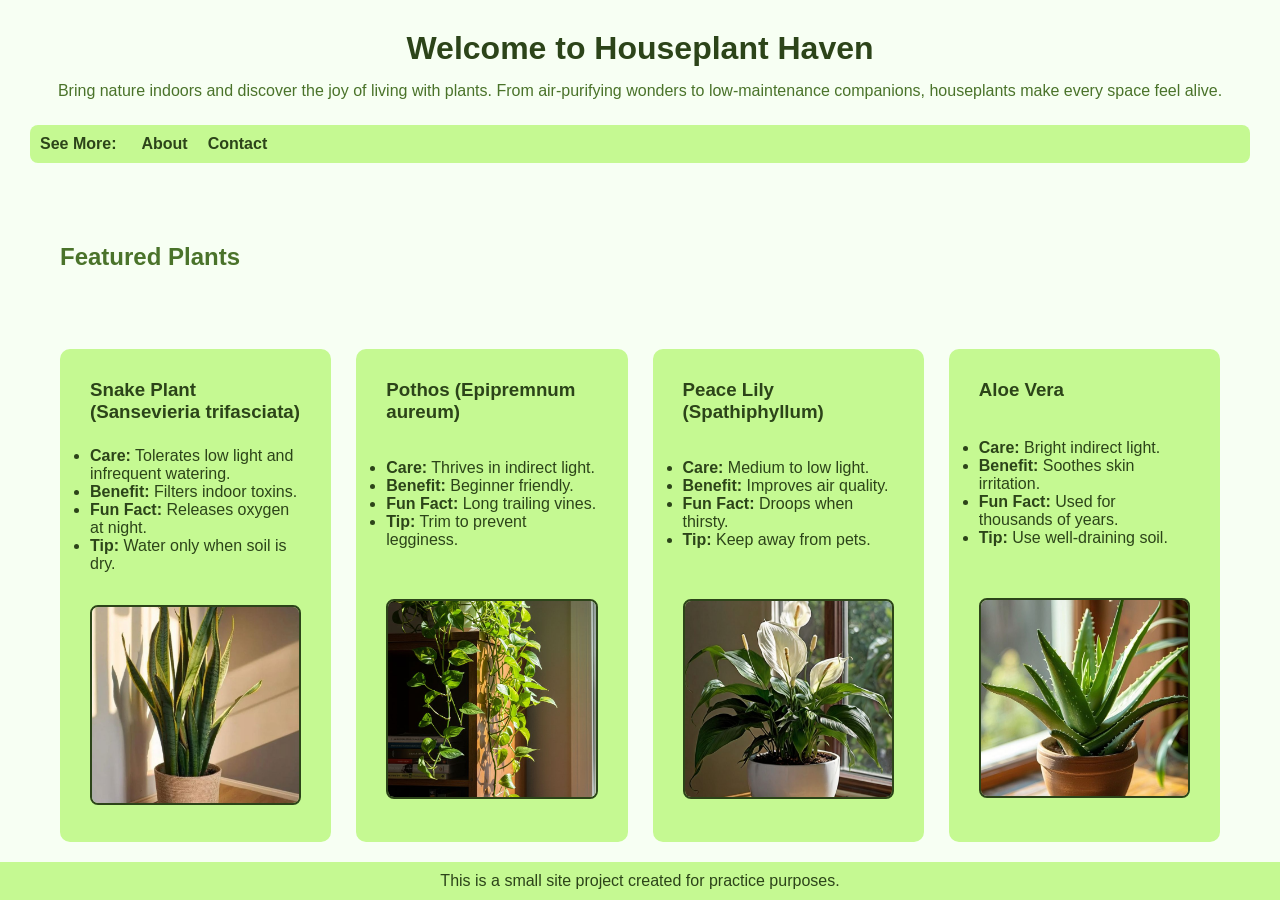
<file: index.html>
<!DOCTYPE html>
<html lang="en">
<head>
  <meta charset="UTF-8">
  <title>Houseplant Haven - Home</title>
  <link rel="stylesheet" href="styles.css">
</head>
<body>

  <header class="site-header">
    <h1 class="intro-title">Welcome to Houseplant Haven</h1>
    <p class="intro-text">
      Bring nature indoors and discover the joy of living with plants.
      From air-purifying wonders to low-maintenance companions, houseplants make every space feel alive.
    </p>

    <nav class="nav">
      <span class="nav-label"><strong>See More:</strong></span>
      <ul class="nav-list">
        <li><a href="about.html">About</a></li>
        <li><a href="contact.html">Contact</a></li>
      </ul>
    </nav>
  </header>

  <main class="container">
    <h2 class="main-title">Featured Plants</h2>

    <section class="card">
      <h3>Snake Plant (Sansevieria trifasciata)</h3>
      <ul>
        <li><strong>Care:</strong> Tolerates low light and infrequent watering.</li>
        <li><strong>Benefit:</strong> Filters indoor toxins.</li>
        <li><strong>Fun Fact:</strong> Releases oxygen at night.</li>
        <li><strong>Tip:</strong> Water only when soil is dry.</li>
      </ul>
      <img src="images_used/snake-plant.jpeg" alt="Snake Plant">
    </section>

    <section class="card">
      <h3>Pothos (Epipremnum aureum)</h3>
      <ul>
        <li><strong>Care:</strong> Thrives in indirect light.</li>
        <li><strong>Benefit:</strong> Beginner friendly.</li>
        <li><strong>Fun Fact:</strong> Long trailing vines.</li>
        <li><strong>Tip:</strong> Trim to prevent legginess.</li>
      </ul>
      <img src="images_used/pothos.jpeg" alt="Pothos Plant">
    </section>

    <section class="card">
      <h3>Peace Lily (Spathiphyllum)</h3>
      <ul>
        <li><strong>Care:</strong> Medium to low light.</li>
        <li><strong>Benefit:</strong> Improves air quality.</li>
        <li><strong>Fun Fact:</strong> Droops when thirsty.</li>
        <li><strong>Tip:</strong> Keep away from pets.</li>
      </ul>
      <img src="images_used/peace-lily.jpeg" alt="Peace Lily">
    </section>

    <section class="card">
      <h3>Aloe Vera</h3>
      <ul>
        <li><strong>Care:</strong> Bright indirect light.</li>
        <li><strong>Benefit:</strong> Soothes skin irritation.</li>
        <li><strong>Fun Fact:</strong> Used for thousands of years.</li>
        <li><strong>Tip:</strong> Use well-draining soil.</li>
      </ul>
      <img src="images_used/aloe-vera.jpeg" alt="Aloe Vera">
    </section>

  </main>

  <footer class="footer">
    <p>This is a small site project created for practice purposes.</p>
  </footer>

</body>
</html>
</file>
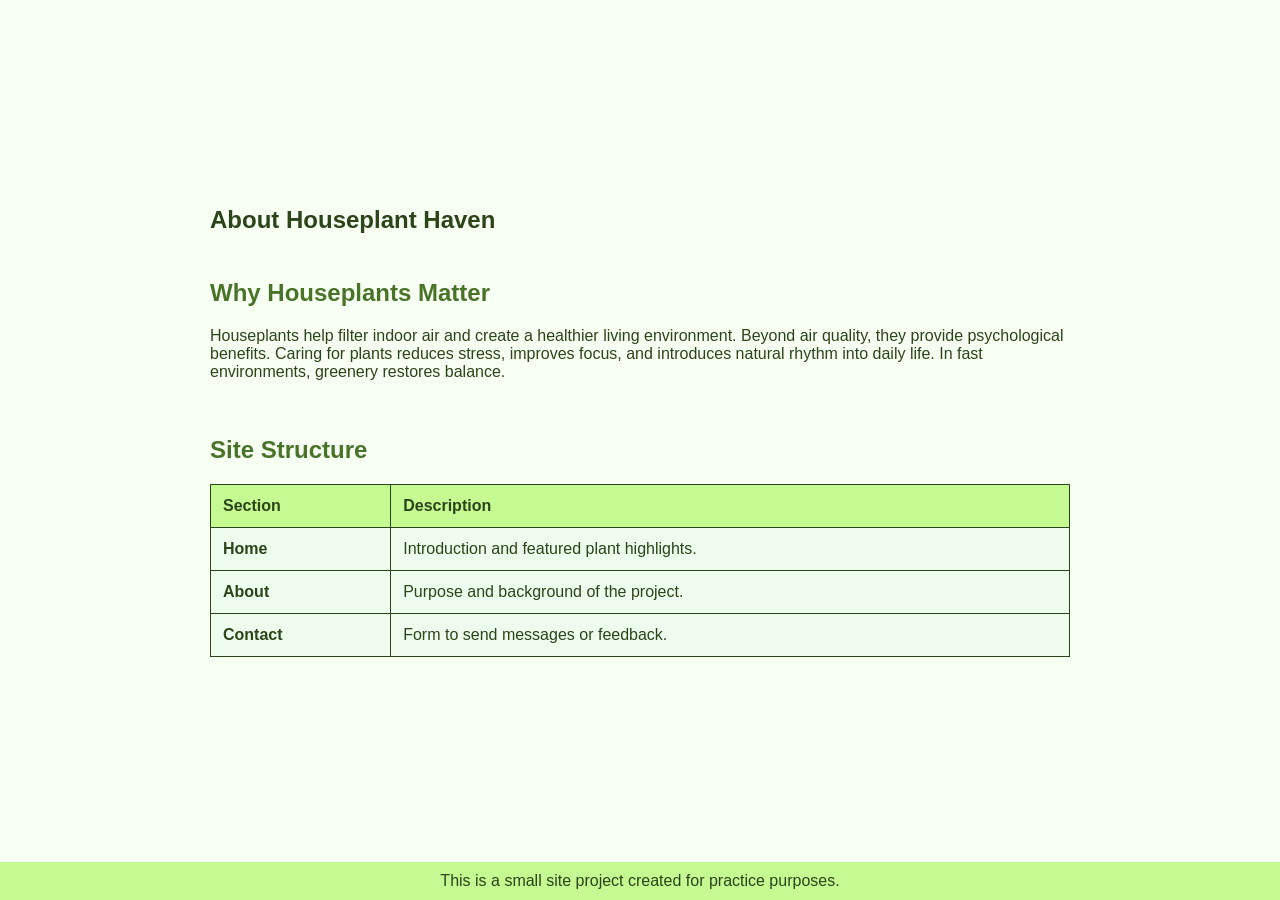
<file: about.html>
<!DOCTYPE html>
<html lang="en">
<head>
  <meta charset="UTF-8">
  <title>Houseplant Haven - About</title>
  <link rel="stylesheet" href="styles.css">
</head>
<body>

  <main class="about-page">

    <section class="about-intro">
      <h1 class="intro-title">About Houseplant Haven</h1>
      <h2 class="section-title">Why Houseplants Matter</h2>

      <p class="main-text">
        Houseplants help filter indoor air and create a healthier living environment.
        Beyond air quality, they provide psychological benefits. Caring for plants
        reduces stress, improves focus, and introduces natural rhythm into daily life.
        In fast environments, greenery restores balance.
      </p>
    </section>

    <section>
      <h2 class="section-title">Site Structure</h2>

      <table class="about-table">
        <thead>
          <tr>
            <th>Section</th>
            <th>Description</th>
          </tr>
        </thead>
        <tbody>
          <tr>
            <td><a href="index.html">Home</a></td>
            <td>Introduction and featured plant highlights.</td>
          </tr>
          <tr>
            <td><a href="about.html">About</a></td>
            <td>Purpose and background of the project.</td>
          </tr>
          <tr>
            <td><a href="contact.html">Contact</a></td>
            <td>Form to send messages or feedback.</td>
          </tr>
        </tbody>
      </table>
    </section>

  </main>

  <footer class="footer">
    <p>This is a small site project created for practice purposes.</p>
  </footer>

</body>
</html>
</file>
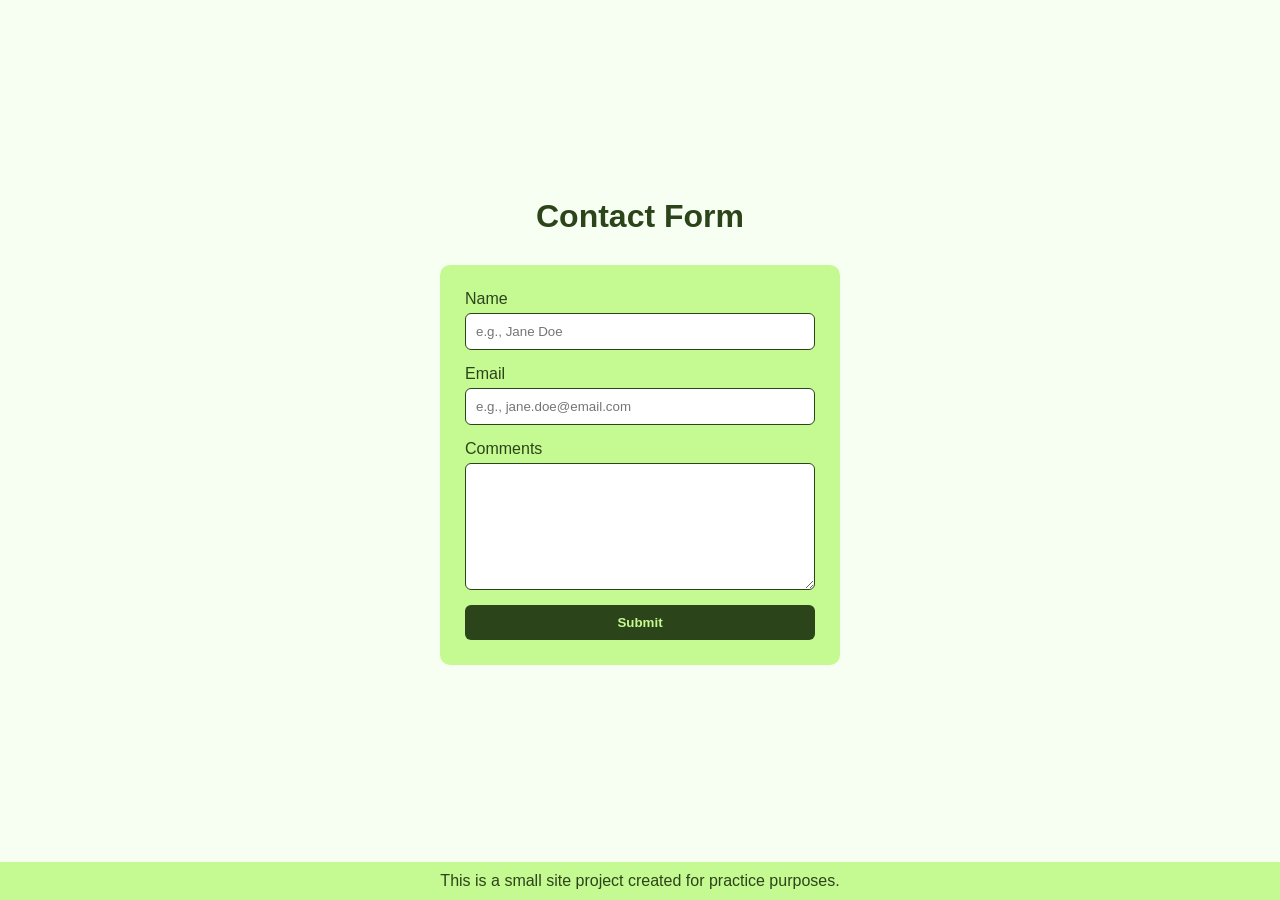
<file: contact.html>
<!DOCTYPE html>
<html lang="en">
<head>
  <meta charset="UTF-8">
  <title>Houseplant Haven - Contact</title>
  <link rel="stylesheet" href="styles.css">
</head>
<body>

  <main class="form-page">
    <h1 class="intro-title">Contact Form</h1>

    <form action="#" method="post" class="contact-form">
      <div class="form-group">
        <label for="name">Name</label>
        <input type="text" id="name" name="name" placeholder="e.g., Jane Doe" required>
      </div>

      <div class="form-group">
        <label for="email">Email</label>
        <input type="email" id="email" name="email" placeholder="e.g., jane.doe@email.com" required>
      </div>

      <div class="form-group">
        <label for="comments">Comments</label>
        <textarea id="comments" name="comments" rows="7"></textarea>
      </div>

      <button type="submit">Submit</button>
    </form>
  </main>

  <footer class="footer">
    <p>This is a small site project created for practice purposes.</p>
  </footer>

</body>
</html>
</file>
<file: styles.css>
/* universal selector - applies to all */
* {
  box-sizing: border-box;
  margin: 0;
  padding: 0;
}


/* body part */
body {
  min-height: 100vh;
  display: flex;
  flex-direction: column;
  font-family: Arial, sans-serif;
  background-color: #f7fff3;
  color: rgb(44, 68, 25);
}


/* main in body */
main {
  flex: 1;
  padding: 20px;
}



/* index page starts here --- */
/* header - index */
.site-header {
  text-align: center;
  padding: 20px;
  margin: 10px;
}

.intro-title {
  margin-bottom: 15px;
  color: rgb(44, 68, 25);
}

.intro-text {
  margin-bottom: 25px;
  color: rgb(74, 115, 42);
}


/* navbar - index */
.nav {
  background: rgb(197, 249, 146);
  padding: 10px;
  border-radius: 8px;
  display: flex;
  flex-wrap: wrap;
  align-items: center;
  gap: 25px;
}

/* the 'see more' text */
.nav-label {
  margin-top: auto;
}

.nav-list {
  list-style: none;
  display: flex;
  gap: 20px;
  margin: 0;
  padding: 0;
}


/* section under navbar - index */
.container {
  display: grid;
  grid-template-columns: repeat(auto-fit, minmax(250px, 1fr));
  gap: 25px;
  width: min(1200px, 100%);
  margin: 30px auto 0;
}

.main-title {
  grid-column: 1 / -1;
  margin-bottom: 10px;
  color: rgb(74, 115, 42);
}

/* info cards - index */
.card {
  background: rgb(197, 249, 146);
  padding: 30px;
  
  border-radius: 10px;
  display: grid;
  gap: 10px;
}

/* img's used in cards */
.card img {
  width: 100%;
  height: 200px;
  object-fit: cover;
  border-radius: 8px;
  border: 2px solid rgb(44, 68, 25);
  margin: auto;
}
/* index ends here */



/* links to pages (this is present in index and about) */
a {
  text-decoration: none;
  font-weight: bold;
  color: rgb(44, 68, 25);
}

a:hover,
a:focus {
  text-decoration: underline;
  text-shadow: 0 0 5px rgb(141, 237, 141);
}



/* about page starts here --- */
.about-page {
  display: grid;
  gap: 40px;
  max-width: 900px;
  align-content: center;
  margin: auto;
  padding: 20px;
}

.section-title {
  margin: 15px 0 5px 0;
  color: rgb(74, 115, 42);
}

.about-intro {
  display: grid;
  gap: 15px;
}


/* table - about */
.about-table {
  margin-top: 20px;
  width: 100%;
  border-collapse: collapse;
}

.about-table th,
.about-table td {
  border: 1px solid rgb(44, 68, 25);
  padding: 12px;
  text-align: left;
}

.about-table th {
  background-color: rgb(197, 249, 146);
}

.about-table td {
  background-color: rgb(237, 252, 237);
}


/* for mobile? idk didn't test yet*/
@media (max-width: 600px) {
  .about-table {
    font-size: 14px;
  }
}
/* about ends here */



/* contact page starts here --- */
.form-page {
  display: grid;
  place-items: center;
  justify-content: center;
  align-content: center; 
  gap: 15px;
}

.contact-form {
  background: rgb(197, 249, 146);
  padding: 25px;
  border-radius: 10px;
  display: grid;
  gap: 15px;
  min-width: 400px;
  width: 100%;
}

.form-group {
  display: grid;
  gap: 5px;
}

/* input fields */
input,
textarea {
  padding: 10px;
  border: 1px solid rgb(44, 68, 25);
  border-radius: 6px;
  resize: vertical;
  height: auto;
}

input:focus,
textarea:focus,
button:focus {
  outline: 2px solid rgb(74, 115, 42);
  outline-offset: 2px;
}

/* submit button */
button {
  background: rgb(44, 68, 25);
  color: rgb(197, 249, 146);
  border: none;
  padding: 10px;
  border-radius: 6px;
  font-weight: bold;
  cursor: pointer;
}

button:hover {
  background: rgb(74, 115, 42);
}
/* contact ends here */



/* footer - all pages */
.footer {
  background: rgb(197, 249, 146);
  text-align: center;
  padding: 10px;
}
</file>
